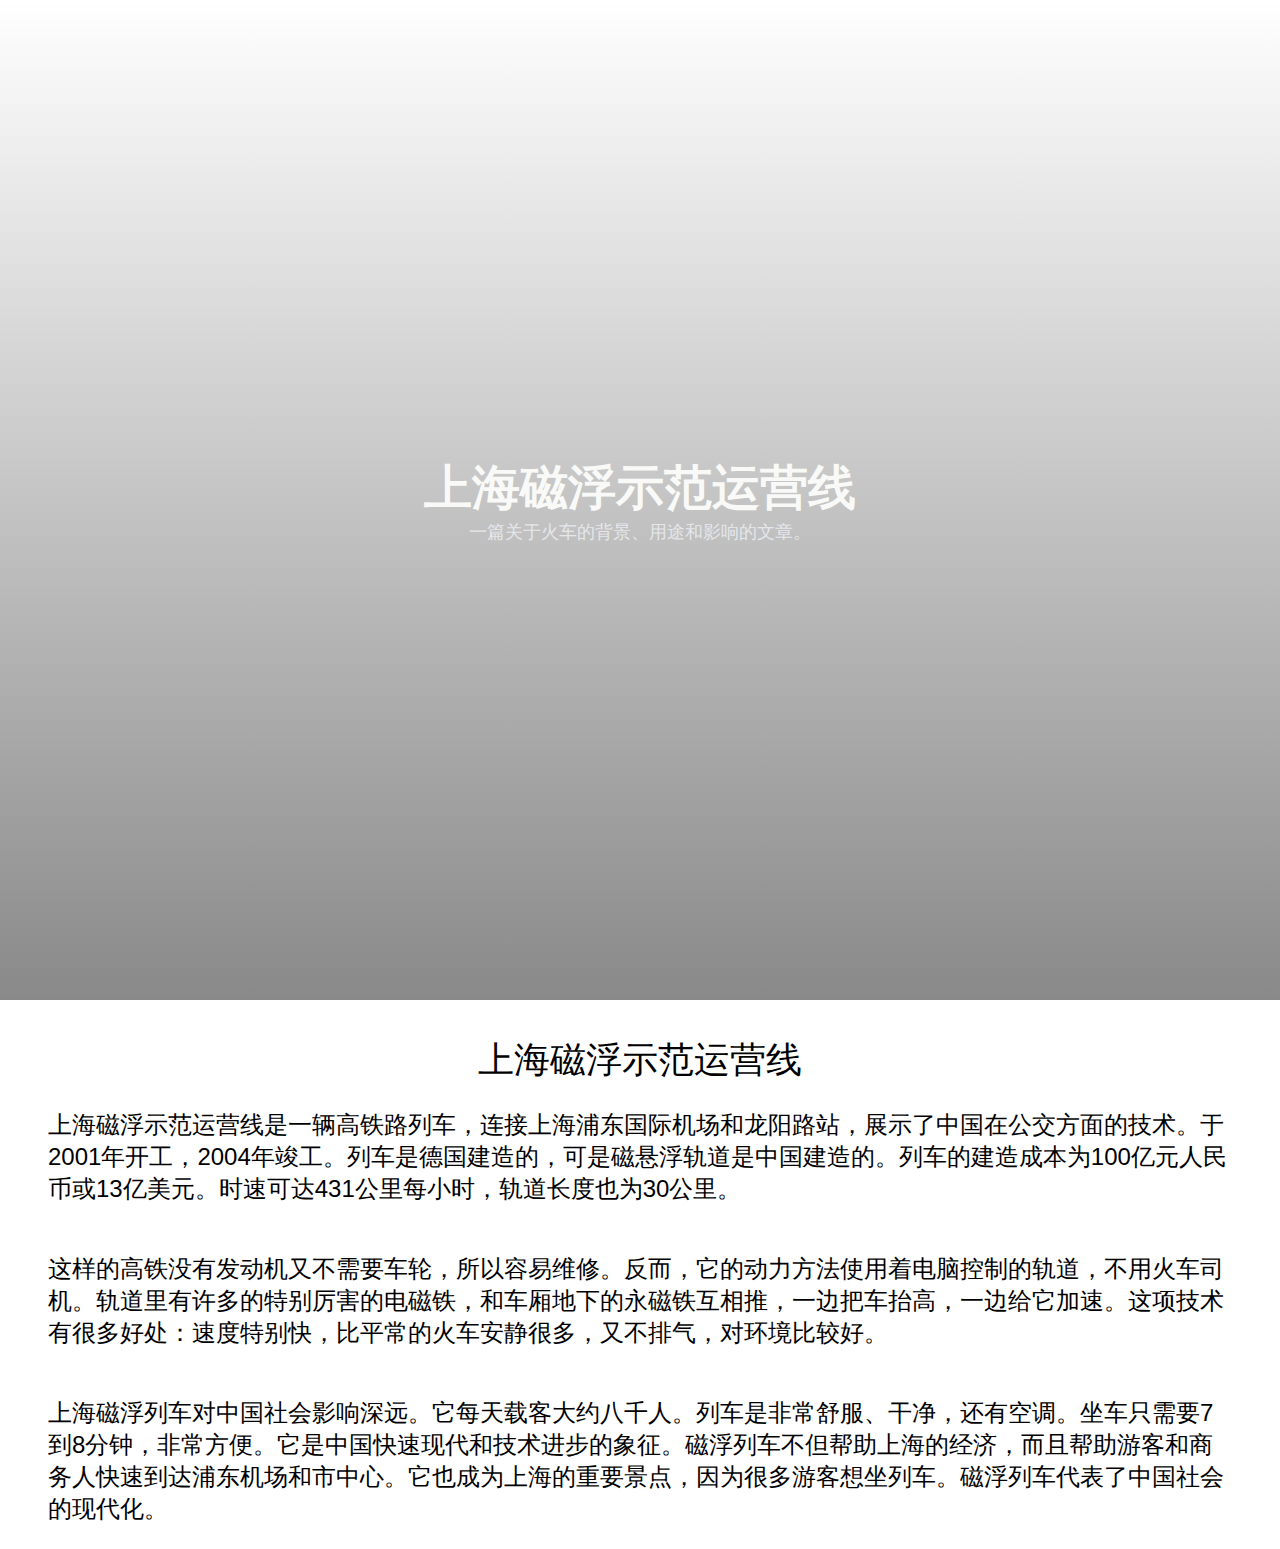
<file: article.html>
<!DOCTYPE html>
<html lang="en">
<head>
    <meta charset="UTF-8">
    <meta name="viewport" content="width=device-width, initial-scale=1.0">
    <title>上海磁浮示范运营线文章</title>
    <link rel="stylesheet" href="style.css">
</head>
<body>

    
    <div class="article_introductions">
        <div class="article_left-side">
            <h1 class = "article_title_introductions">上海磁浮示范运营线</h1>
            <p class = "article_description_introductions">一篇关于火车的背景、用途和影响的文章。</p>
    </div>
    
   </div>
   <div id = "title">
    上海磁浮示范运营线
    </div>
   <div class = "article">

    <div id = "background">
        上海磁浮示范运营线是一辆高铁路列车，连接上海浦东国际机场和龙阳路站，展示了中国在公交方面的技术。于2001年开工，2004年竣工。列车是德国建造的，可是磁悬浮轨道是中国建造的。列车的建造成本为100亿元人民币或13亿美元。时速可达431公里每小时，轨道长度也为30公里。
    </div>
    <div id="usefulness">
        这样的高铁没有发动机又不需要车轮，所以容易维修。反而，它的动力方法使用着电脑控制的轨道，不用火车司机。轨道里有许多的特别厉害的电磁铁，和车厢地下的永磁铁互相推，一边把车抬高，一边给它加速。这项技术有很多好处：速度特别快，比平常的火车安静很多，又不排气，对环境比较好。
    </div>
    <div id="influence">
        上海磁浮列车对中国社会影响深远。它每天载客大约八千人。列车是非常舒服、干净，还有空调。坐车只需要7到8分钟，非常方便。它是中国快速现代和技术进步的象征。磁浮列车不但帮助上海的经济，而且帮助游客和商务人快速到达浦东机场和市中心。它也成为上海的重要景点，因为很多游客想坐列车。磁浮列车代表了中国社会的现代化。
    </div>
   </div>

</div>
</body>
</html>
</file>
<file: style.css>
*{
    box-sizing: border-box;
    margin: 0;
    padding: 0;
    font-family: "Noto Sans SC", sans-serif;
    font-optical-sizing: auto;
    font-weight: 100;
    font-style: normal;
}



/*Header*/

.header{
   height: 100px;
   display: flex;
   justify-content: center;
   align-items: center;
   background-color: #E5E4E2;
}

.header_container{
    display: flex;
    justify-content: space-between;
    width: 100%;
    margin: auto;
    padding: 0 50px;
}

#header_logo{
    display: flex;
    background-image: linear-gradient(to top, #B31B1B 0%,#000 100%);
    background-size: 100%;
    -webkit-background-clip: text;
    -moz-background-clip: text;
    -webkit-text-fill-color: transparent;
    -moz-text-fill-color: transparent;
    font-family: Roboto;
    font-weight: 500;
    font-size: 36px;
    text-decoration: none;
}

.header_menu{
    display: flex;
    justify-content: center;
    align-content: center;
    list-style: none;
}

.header_items{
    display: flex;
    margin-right: 5px;
    align-items: center;
    justify-content: space-around;
    text-decoration: none;
    padding: 0 1rem;
    width: 100%;
}


.header_links{
    display: flex;
    gap: 32px;
    color: #E5E7EB;
    font-weight: 300;
    font-size: 18px;
    text-decoration: none;
    padding: 10px 10px;
    border: none;
    outline: none;
    border-radius: 4px;
    background-color: #49678D;
    color: white;
}

.header_links:hover{
    color: firebrick;
}

/*Hero*/

.main{
    display: flex;
    align-items: center;
    justify-content: center;
    color: white;
    gap: 64px;
    padding: 32px;
    background-image: linear-gradient(
        to bottom,
        rgba(0,0,0,0) 0%,
        rgba(20,20,20, 0.5) 100%
    ),
    url(https://media.cnn.com/api/v1/images/stellar/prod/190524114334-3-maglev-china-prototype.jpg?q=w_1606,h_900,x_0,y_0,c_fill);
    background-size: cover;
}

.title_introduction{
    margin: auto;
    font-size: 48px;
    background-image: linear-gradient(to top, #FFD700 0%,#FF474C 100%);
    background-size: 100%;
    -webkit-background-clip: text;
    -moz-background-clip: text;
    -webkit-text-fill-color: transparent;
    -moz-text-fill-color: transparent;
}

.description_introduction{
   margin: auto;
   padding-bottom: 8px;
   font-size: 18px;
   background-image: linear-gradient(to top, #EE82EE 0%, #FFBF00 100%);
   background-size: 100%;
   -webkit-background-clip: text;
   -moz-background-clip: text;
   -webkit-text-fill-color: transparent;
   -moz-text-fill-color: transparent;
   font-weight: normal;
} 

.video_container {
    max-width: 50%;
    height: auto;
  }

.cards{
    /*background-image: linear-gradient(
        to bottom,
        rgba(0,0,0,0) 0%,
        rgba(20,20,20, 0.5) 100%
    ),
    url(https://www.datocms-assets.com/53444/1701077413-shanghai-maglev.jpg?auto=format&w=1200);
    background-size: cover;*/
    background-color: white;
}

.cards_title {
    display: flex;
    text-align: center;
    padding-top: 16px;
    padding-bottom: 16px;    justify-content: center;
    font-size: 2rem;
    font-weight: 500;
    text-decoration: underline #FF474C;
    color: #000;
}

.cards_container {
    display: flex;
    justify-content: center;
    gap: 52px;
    font-size: 1.75rem;
    color: black;
    padding: 32px;
    text-align: center;
}
.card_images{
    max-width: 455px;
    height: 200px;
}

.credits{
    font-size: 0.75rem;
}
.text a{
    color: black;
}
/*Footer*/


/*Article Hero*/

.article_introductions{
    display: flex;
    align-items: center;
    justify-content: center;
    height: 1000px;
    background-image: linear-gradient(
        to bottom,
        rgba(0,0,0,0) 0%,
        rgba(20,20,20, 0.5) 100%
    ),
    url(https://upload.wikimedia.org/wikipedia/commons/d/d1/A_maglev_train_coming_out%2C_Pudong_International_Airport%2C_Shanghai.jpg);   
    background-size: cover;
}
.article_title_introductions{
    margin: auto;
    font-size: 48px;
    color: #f9faf8;
    font-weight: 900;
}

.article_description_introductions{    
    margin: auto;
    font-size: 18px;
    color: #E5E7EB;
    font-weight: normal;
    text-align: center;
}

/* Article Section*/

.article{
    display: flex;
    flex-direction: column;
    align-items: center;
}

#title{
    display: flex;
    justify-content: center;
    padding-top: 36px;
    font-weight: 500;
    font-size: 36px;
}

#background{
    display: flex;
    padding-left: 48px;
    padding-right: 48px;
    padding-top: 24px;
    padding-bottom: 24px;
    font-size: 24px;
}

#usefulness{
    display: flex;
    padding-left: 48px;
    padding-right: 48px;
    padding-top: 24px;
    padding-bottom: 24px;
    font-size: 24px;
} 

#influence{
    display: flex;
    padding-left: 48px;
    padding-right: 48px;
    padding-top: 24px;
    padding-bottom: 24px;
    font-size: 24px;
}
</file>
